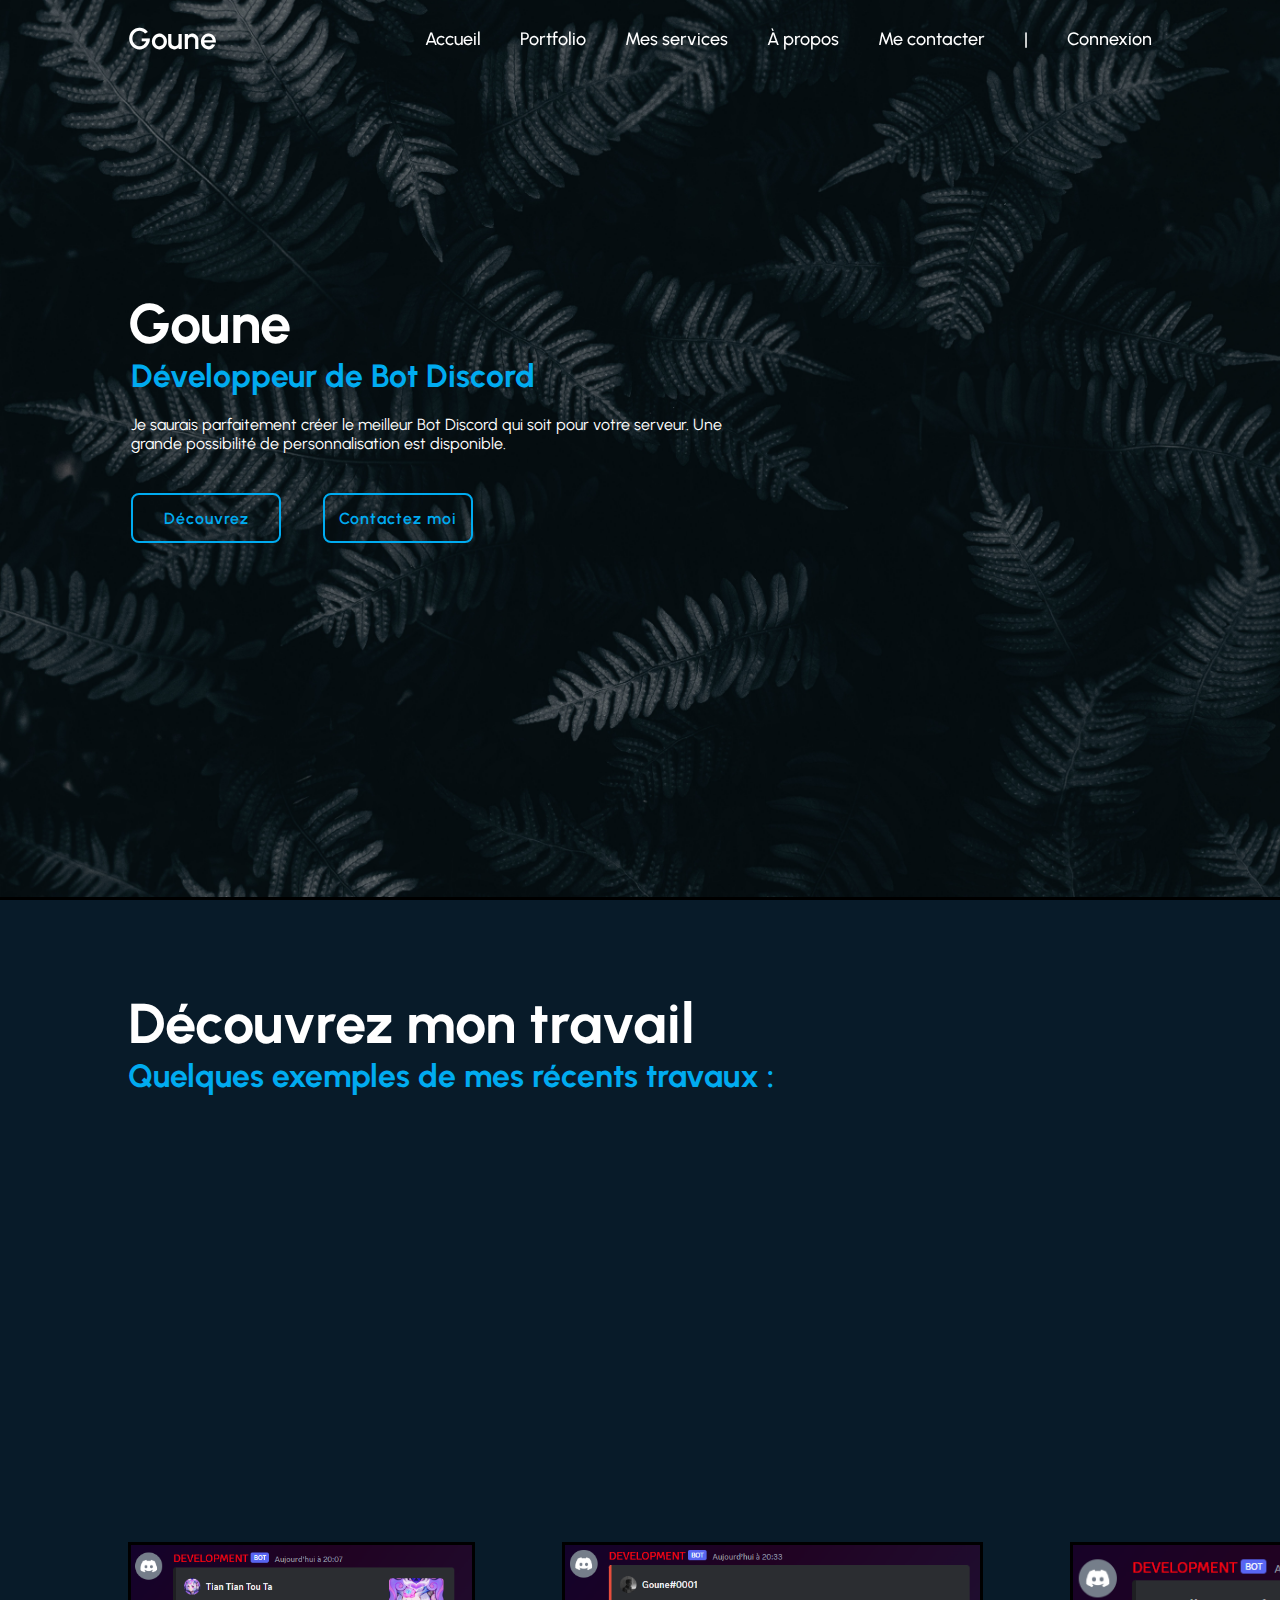
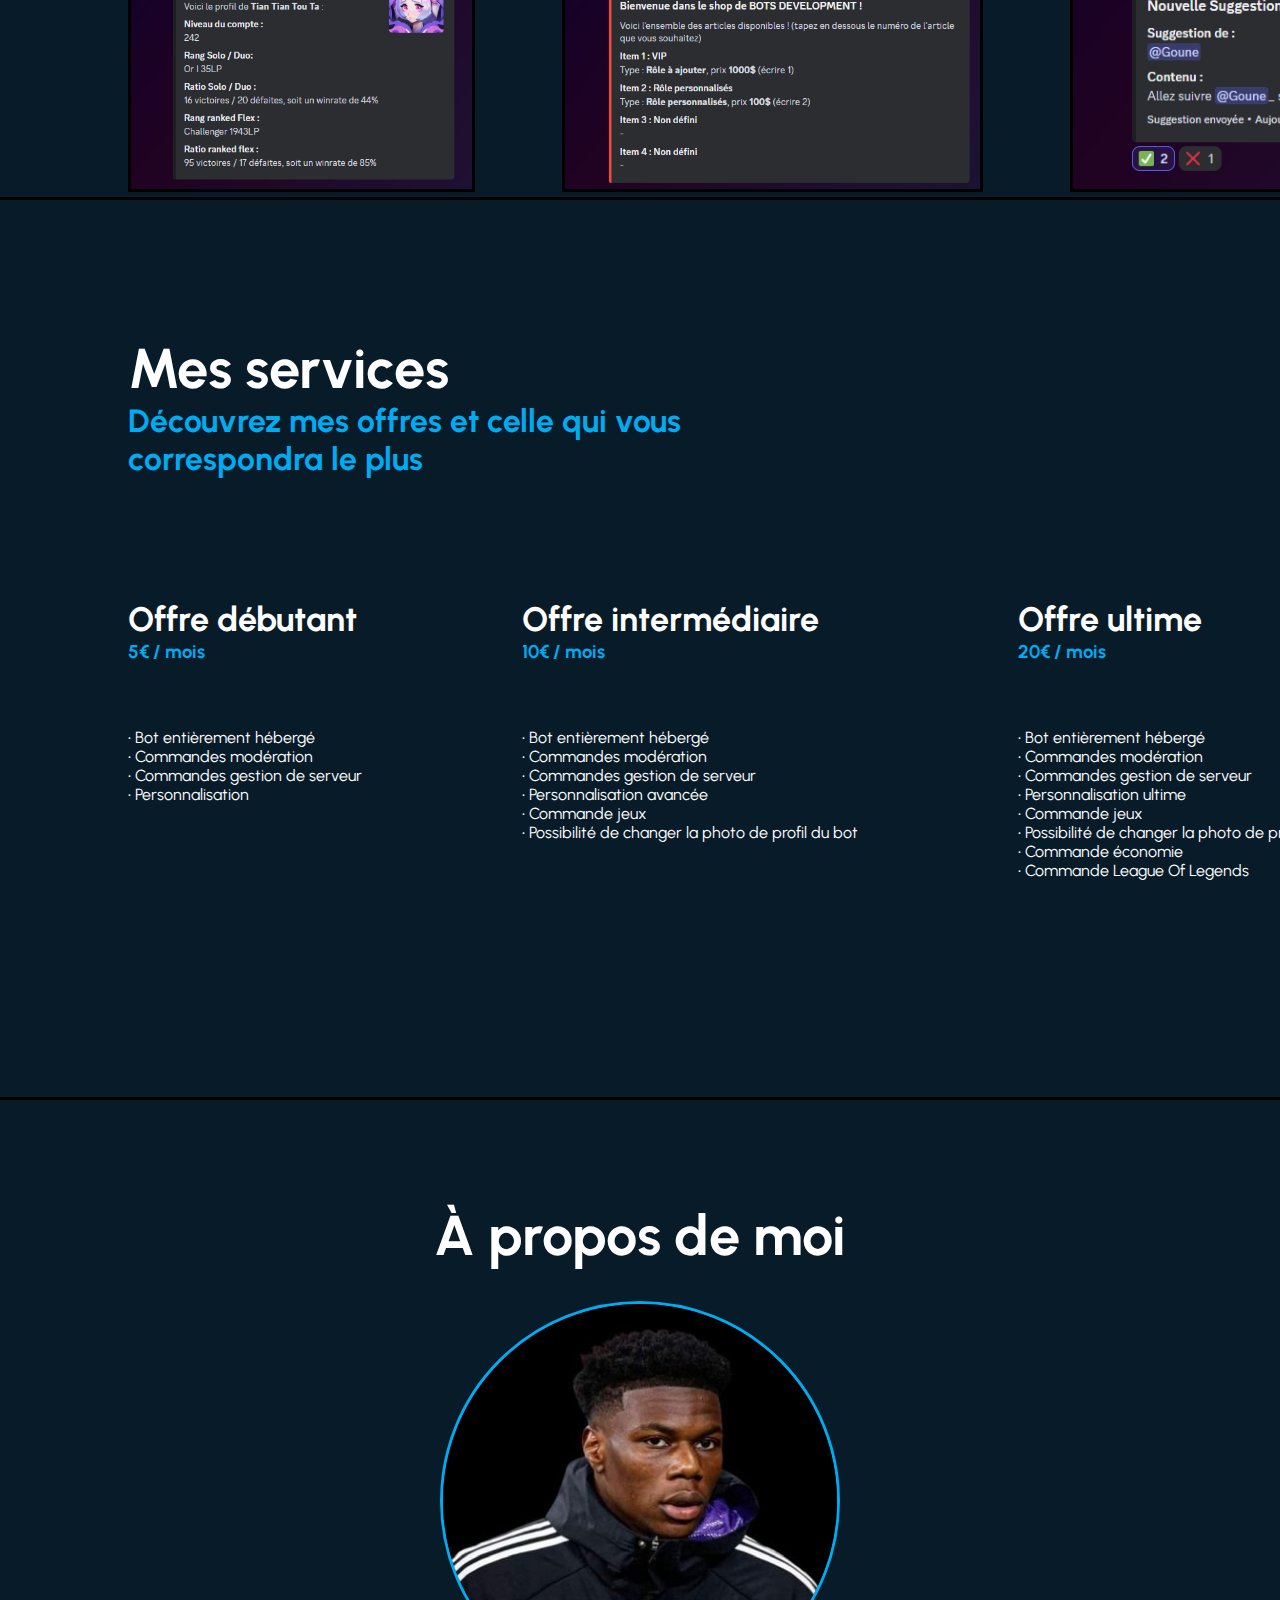
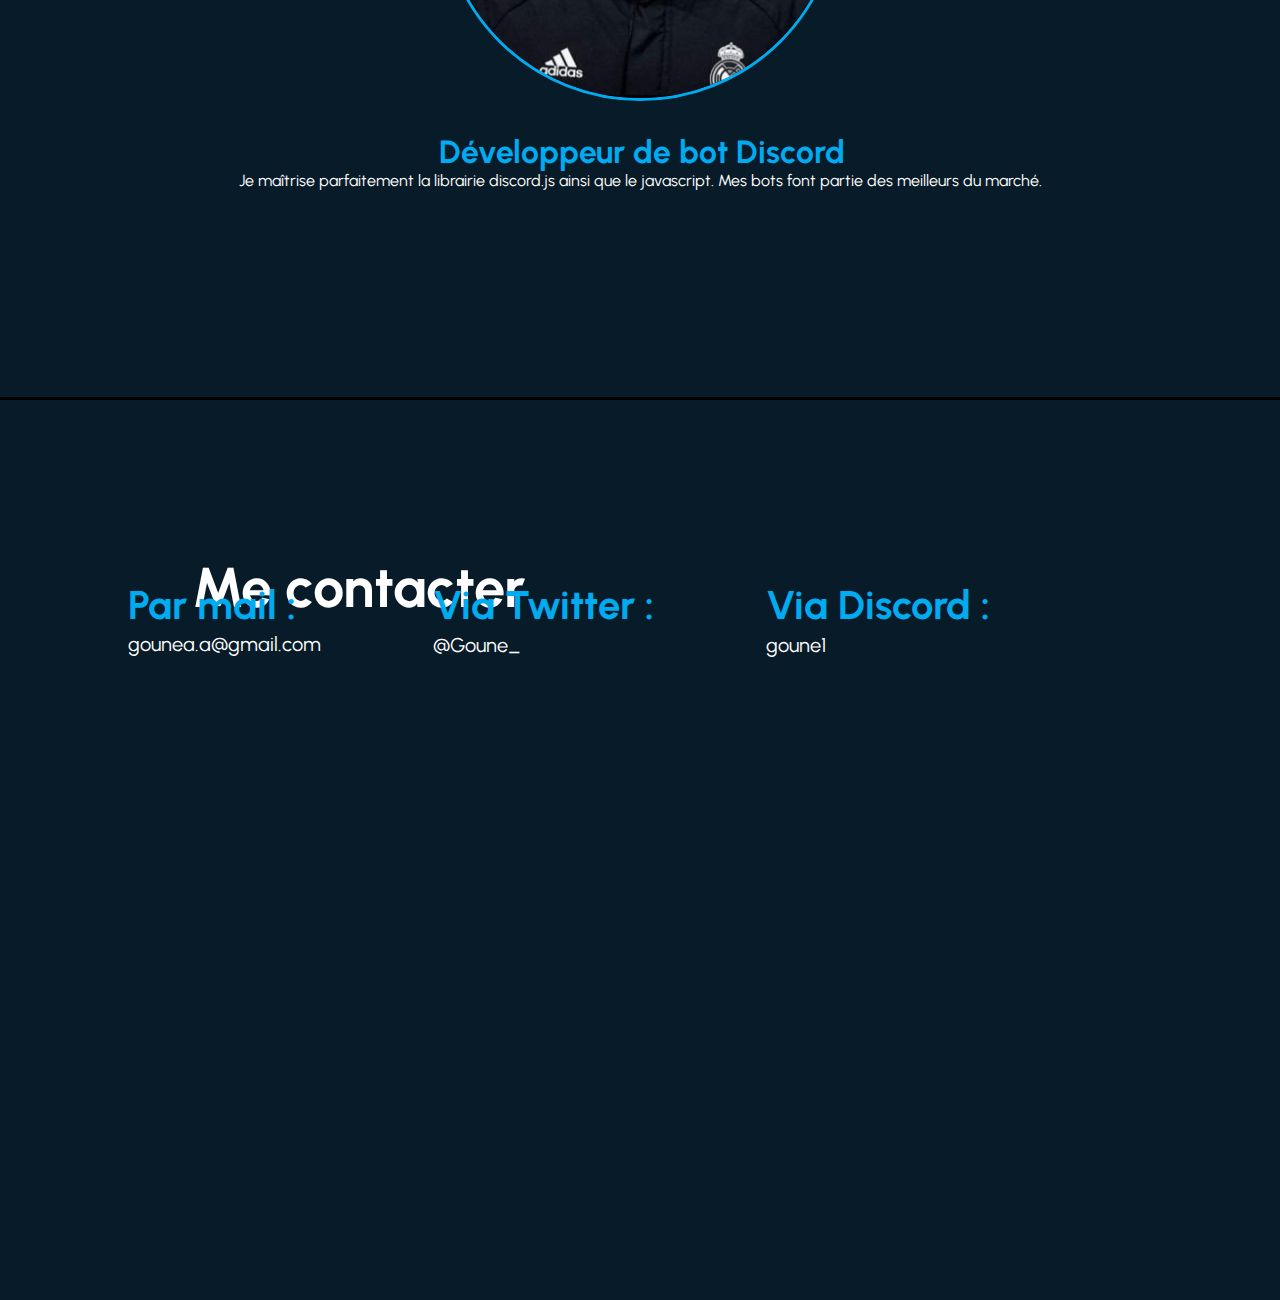
<file: index.html>
<!DOCTYPE html>

<html>
<head>
    <meta charset="UTF-8">
    <meta name="viewport" content="width=device-width, initial-scale=1.0">
    <title>My Portfolio</title>
    <link rel="stylesheet" type="text/css" href="style.css">
</head>

<body>
   
    <header class="header">
        <a id="home-btn" class="logo">Goune</a>
       
        <nav class="navbar">
            <a id="home-btn2">Accueil</a>
            <a id="portfolio-btn2">Portfolio</a>
            <a id="services-btn">Mes services</a>
            <a id="about-btn">À propos</a>
            <a id="contact-btn2">Me contacter</a>
            <a>|</a>
            <a href="login.html" class="action_btn">Connexion</a>
        </nav>
    </header>

    <section class="home">
        <div class="home-content">
            <h1>Goune</h1>
            <h3>Développeur de Bot Discord</h3>
            <p>Je saurais parfaitement créer le meilleur Bot Discord qui soit pour votre serveur. Une grande possibilité de personnalisation est disponible.</p>

            <div class="btn-box">
                <a id="portfolio-btn1">Découvrez</a>
                <a id="contact-btn1">Contactez moi</a>
            </div>
        </div>
    </section>

    

    <section class="discover">
        <div class="discover-main">
            <div class="discover-content">
                <h1>Découvrez mon travail</h1>
                <h3>Quelques exemples de mes récents travaux :</h3>
            </div>

            <iframe class="player" width="560" height="315" src="https://www.youtube.com/embed/a6lSSQZWzes?si=A5IQs-rSTSImmIBU" title="YouTube video player" frameborder="0" allow="accelerometer; autoplay; clipboard-write; encrypted-media; gyroscope; picture-in-picture; web-share" allowfullscreen></iframe>

            <div class="imglolbox">
                <img src="image/lol.png" class="lol">
                <img src="image/shop.png" class="shop">
                <img src="image/suggest.png" class="suggest">
            </div>
        </div> 
    </section>



    <section class="services">
        <div class="services-content">
            <h1>Mes services</h1>
            <h3>Découvrez mes offres et celle qui vous correspondra le plus</h3>
        </div>

        <div class="offers">
            <div class="debutant">
                <h1>Offre débutant</h1> 
                <h3>5€ / mois</h3>
                <p>• Bot entièrement hébergé</p>
                <p>• Commandes modération</p>
                <p>• Commandes gestion de serveur</p>
                <p>• Personnalisation</p>
            </div>

            <div class="intermedaire">
                <h1>Offre intermédiaire</h1> 
                <h3>10€ / mois</h3>
                <p>• Bot entièrement hébergé</p>
                <p>• Commandes modération</p>
                <p>• Commandes gestion de serveur</p>
                <p>• Personnalisation avancée</p>
                <p>• Commande jeux</p>
                <p>• Possibilité de changer la photo de profil du bot</p>
            </div>

            <div class="ultime">
                <h1>Offre ultime</h1> 
                <h3>20€ / mois</h3>
                <p>• Bot entièrement hébergé</p>
                <p>• Commandes modération</p>
                <p>• Commandes gestion de serveur</p>
                <p>• Personnalisation ultime</p>
                <p>• Commande jeux</p>
                <p>• Possibilité de changer la photo de profil du bot</p>
                <p>• Commande économie</p>
                <p>• Commande League Of Legends</p>
            </div>
        </div>
    </section>



    <section class="about">
        <div class="about-content">
            <h1>À propos de moi</h1>
        </div>

        <div class="about-img">
            <img src="image/tchouameni.jpg">
        </div>

        <div class="">
            <h3>Développeur de bot Discord</h3>
            <p>Je maîtrise parfaitement la librairie discord.js ainsi que le javascript. Mes bots font partie des meilleurs du marché.</p>
        </div>
    </section>



    <section class="contact">
        <div class="contact-content">
            <h1>Me contacter</h1>
        </div>

        <div class="rs">
            <div class="mail">
                <h3>Par mail :</h3>
                <p>gounea.a@gmail.com</p>
            </div>

            <div class="twitter">
                <h3>Via Twitter :</h3>
                <p>@Goune_</p>
            </div>

            <div class="discord">
                <h3>Via Discord :</h3>
                <p>goune1</p>
            </div>
        </div>
    </section>

</body>



<script src="js/main.js"></script>

</html>
</file>
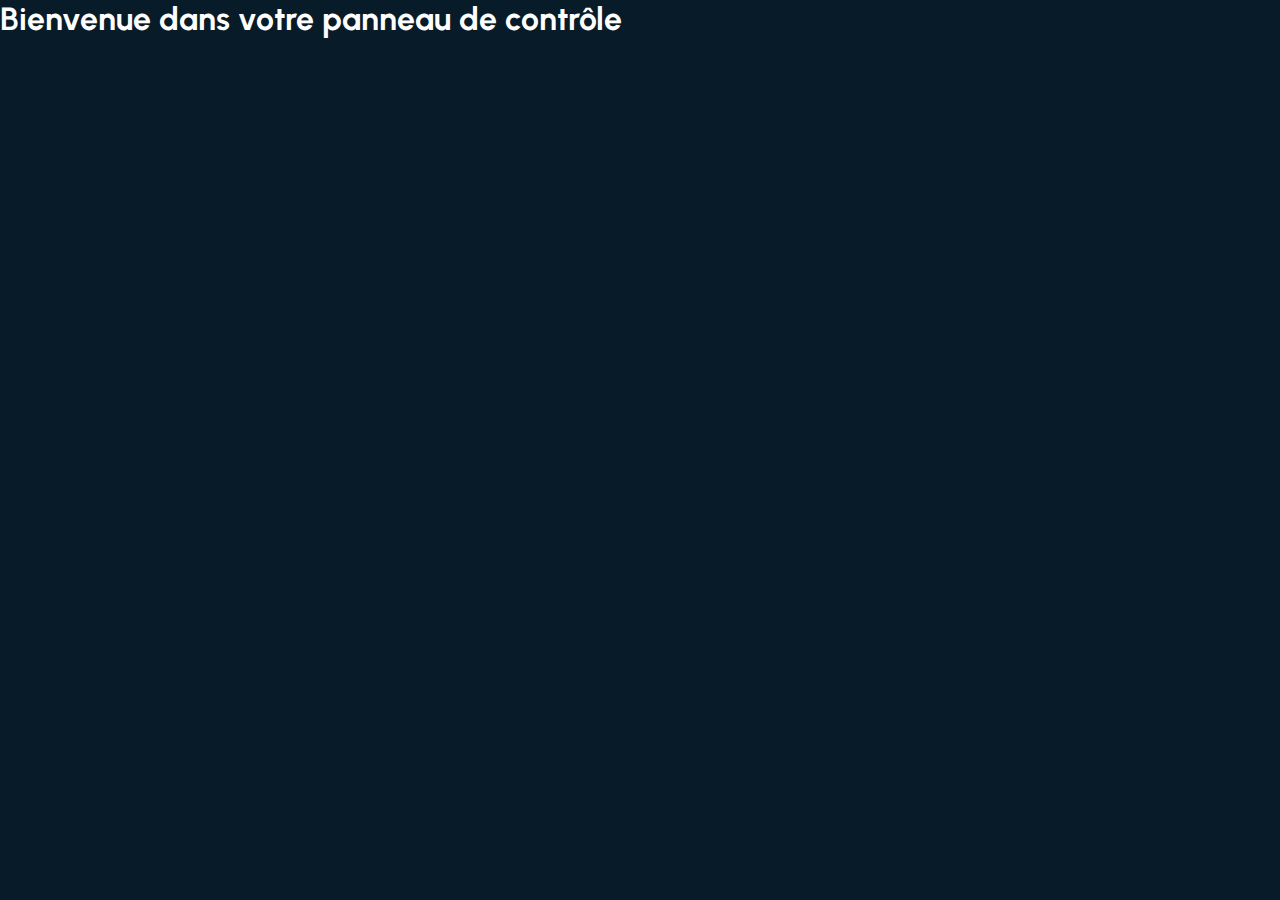
<file: dashboard.html>
<!DOCTYPE html>
<html lang="en">
<head>
    <meta charset="UTF-8">
    <meta name="viewport" content="width=device-width, initial-scale=1.0">
    <link rel="stylesheet" href="css/dashboard.css">
    <title>Dashboard</title>
</head>
<body>
    <h1>Bienvenue dans votre panneau de contrôle</h1>
</body>
</html>
</file>
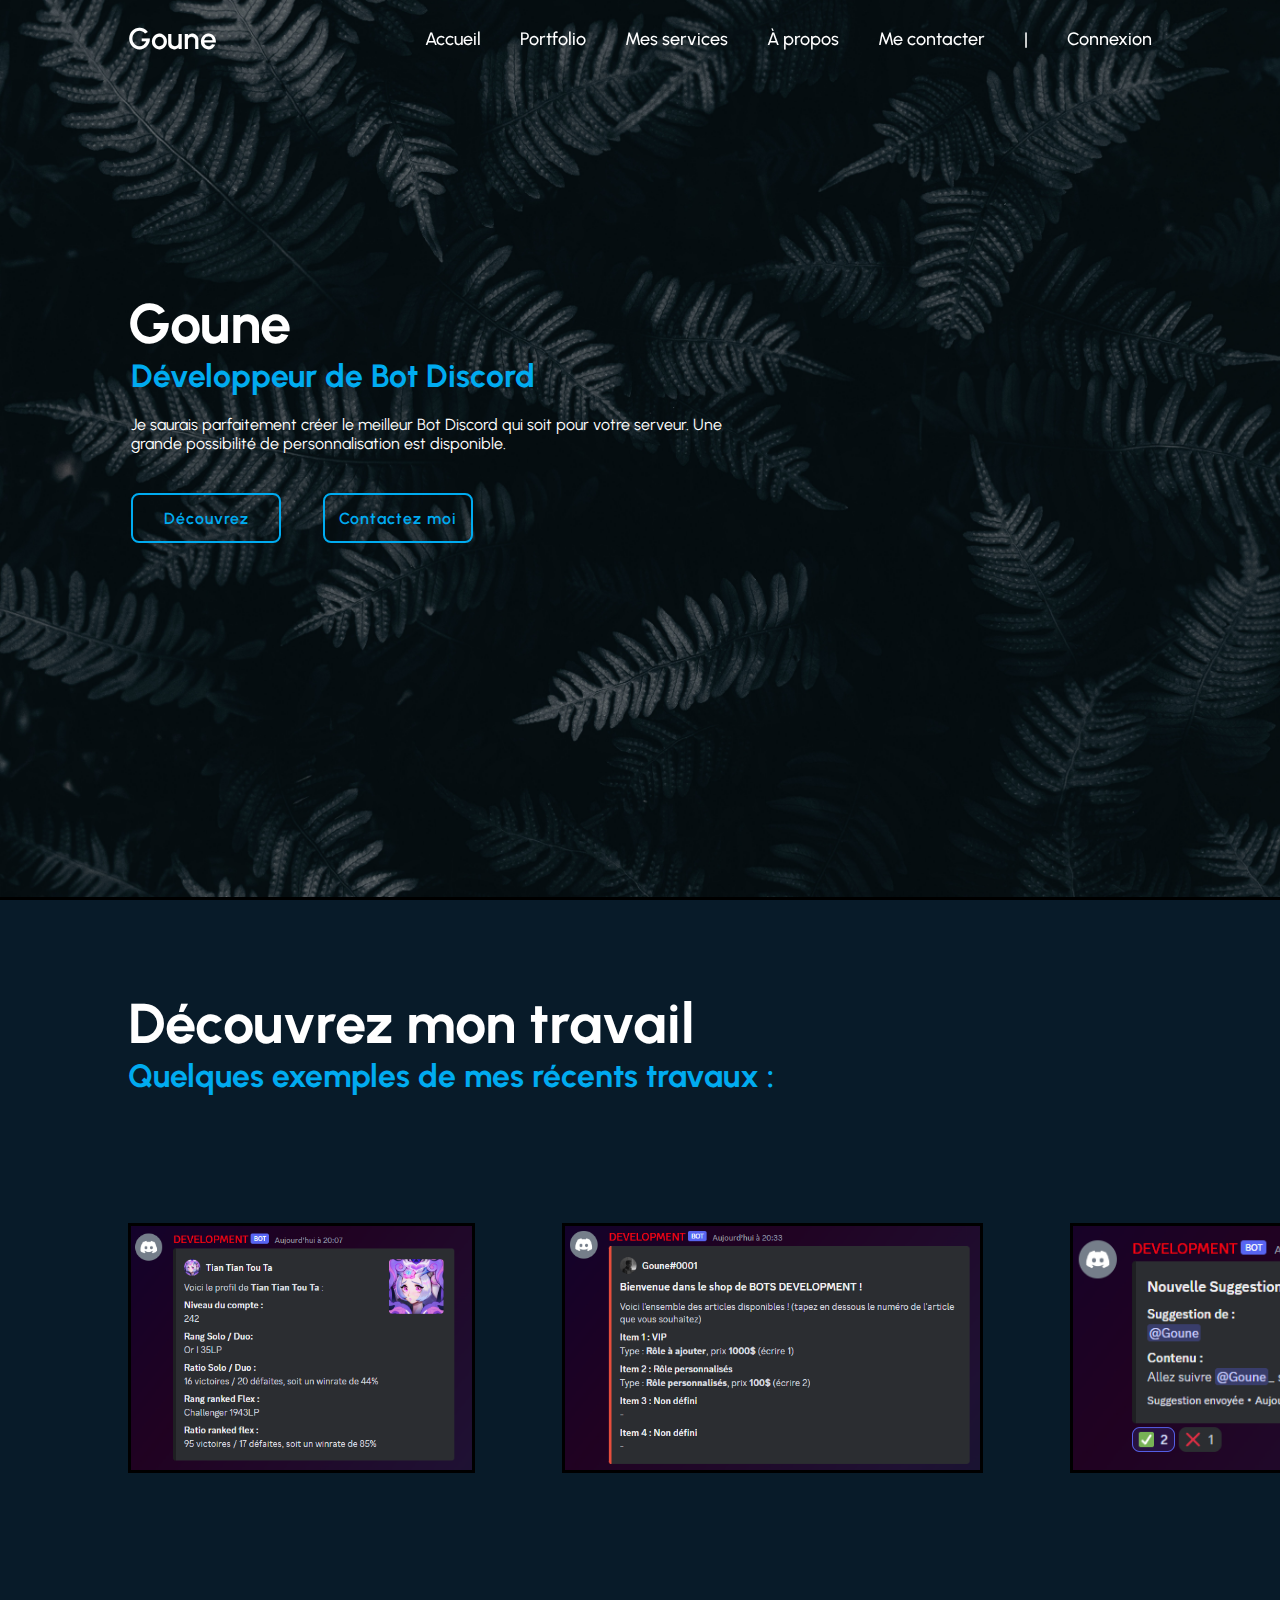
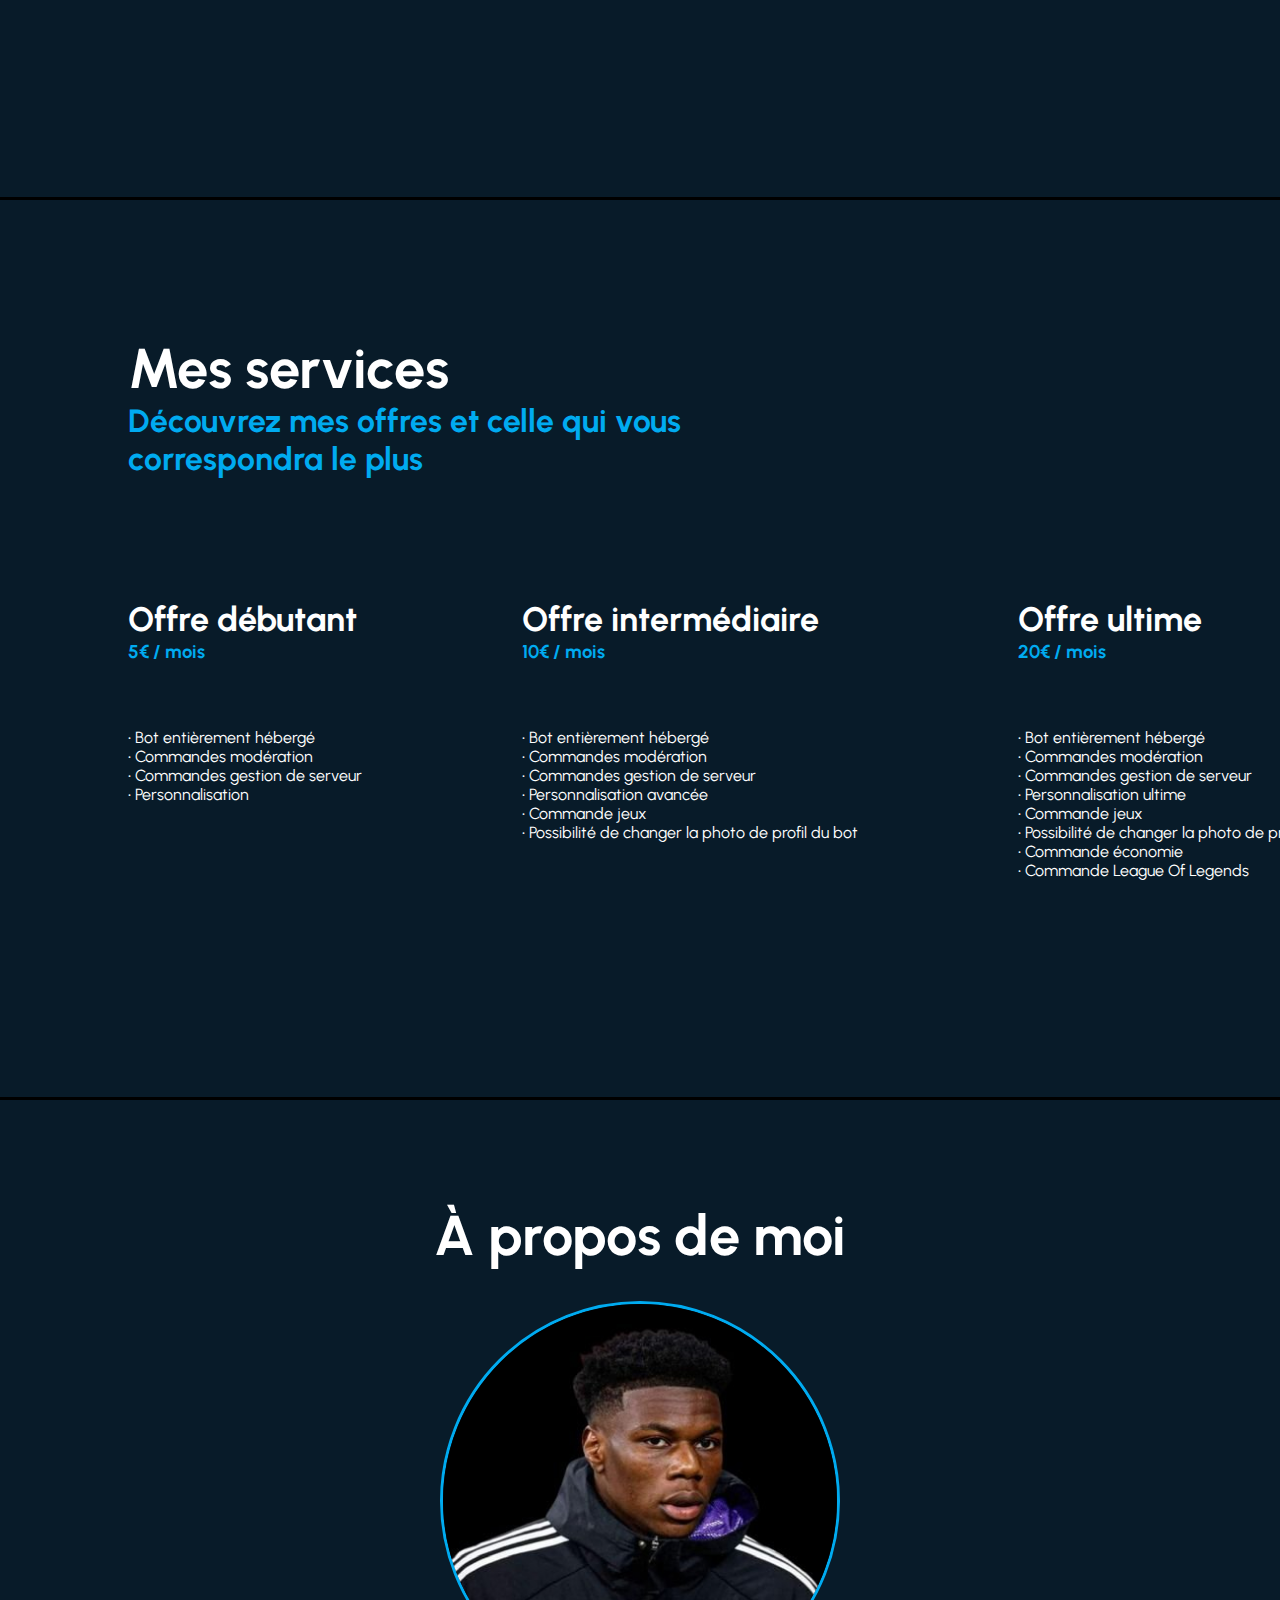
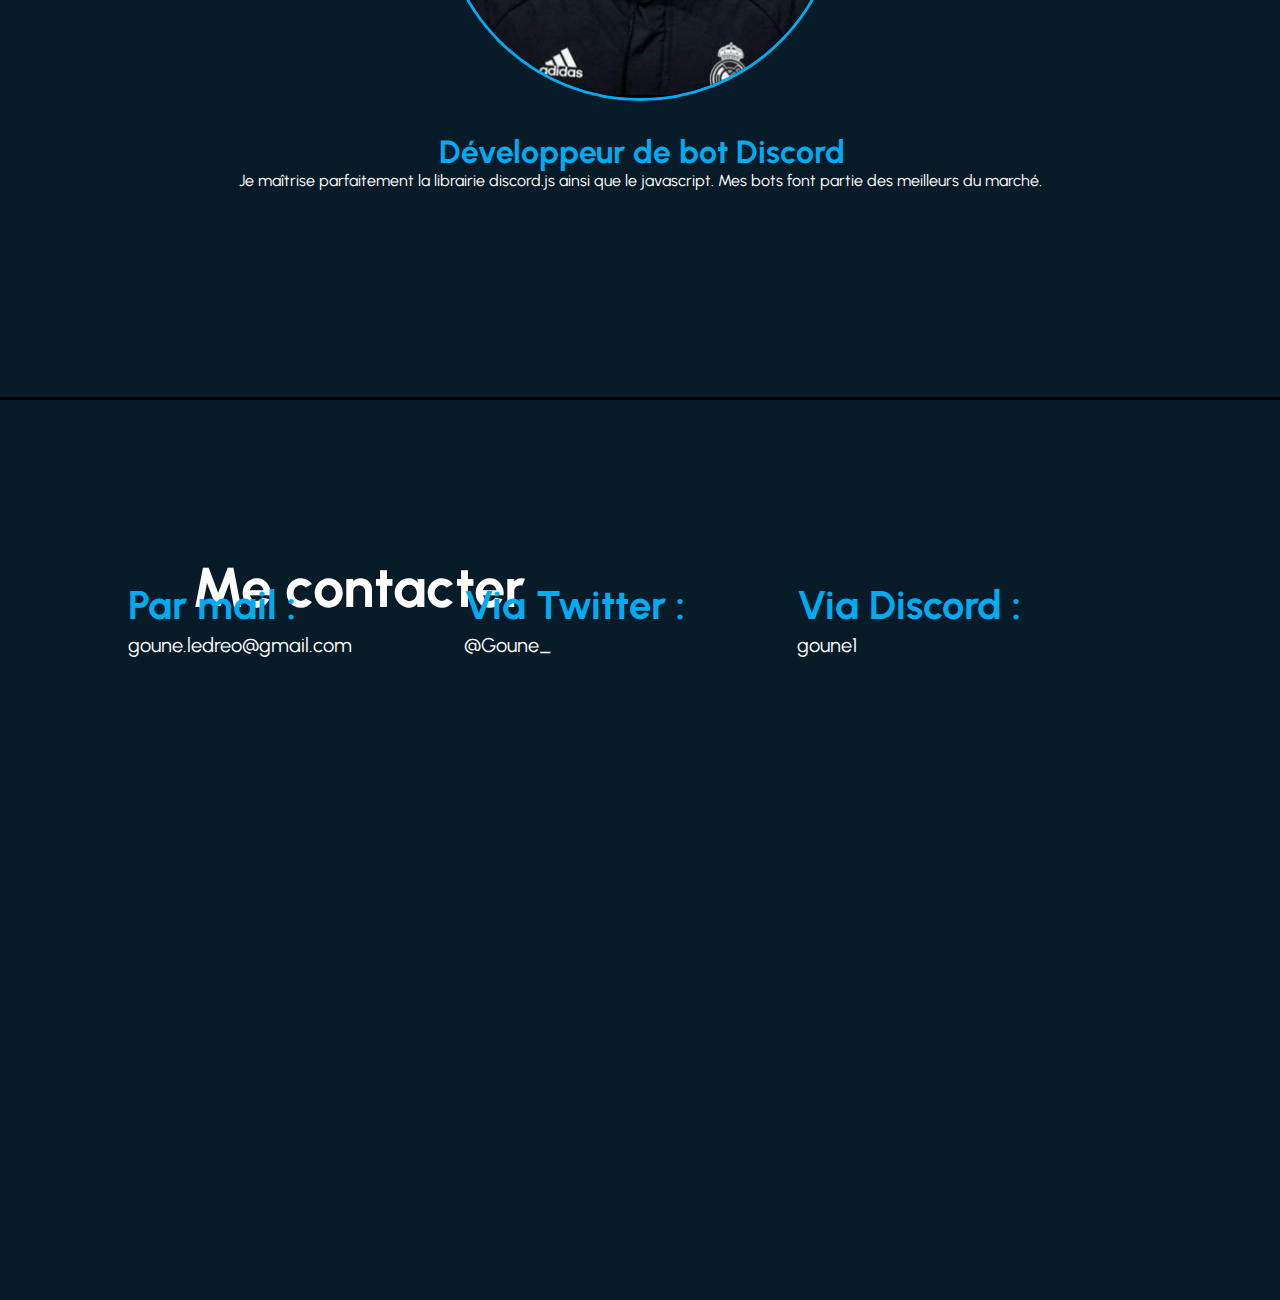
<file: home.html>
<!DOCTYPE html>

<html>
<head>
    <meta charset="UTF-8">
    <meta name="viewport" content="width=device-width, initial-scale=1.0">
    <title>My Portfolio</title>
    <link rel="stylesheet" type="text/css" href="style.css">
</head>

<body>
   
    <header class="header">
        <a id="home-btn" class="logo">Goune</a>
       
        <nav class="navbar">
            <a id="home-btn2">Accueil</a>
            <a id="portfolio-btn2">Portfolio</a>
            <a id="services-btn">Mes services</a>
            <a id="about-btn">À propos</a>
            <a id="contact-btn2">Me contacter</a>
            <a>|</a>
            <a href="login.html" class="action_btn">Connexion</a>
        </nav>
    </header>

    <section class="home">
        <div class="home-content">
            <h1>Goune</h1>
            <h3>Développeur de Bot Discord</h3>
            <p>Je saurais parfaitement créer le meilleur Bot Discord qui soit pour votre serveur. Une grande possibilité de personnalisation est disponible.</p>

            <div class="btn-box">
                <a id="portfolio-btn1">Découvrez</a>
                <a id="contact-btn1">Contactez moi</a>
            </div>
        </div>
    </section>

    <section class="discover">
        <div class="discover-main">
            <div class="discover-content">
                <h1>Découvrez mon travail</h1>
                <h3>Quelques exemples de mes récents travaux :</h3>
            </div>

            <div class="imglolbox">
                <img src="image/lol.png" class="lol">
                <img src="image/shop.png" class="shop">
                <img src="image/suggest.png" class="suggest">
            </div>
        </div> 
    </section>

    <section class="services">
        <div class="services-content">
            <h1>Mes services</h1>
            <h3>Découvrez mes offres et celle qui vous correspondra le plus</h3>
        </div>

        <div class="offers">
            <div class="debutant">
                <h1>Offre débutant</h1> 
                <h3>5€ / mois</h3>
                <p>• Bot entièrement hébergé</p>
                <p>• Commandes modération</p>
                <p>• Commandes gestion de serveur</p>
                <p>• Personnalisation</p>
            </div>

            <div class="intermedaire">
                <h1>Offre intermédiaire</h1> 
                <h3>10€ / mois</h3>
                <p>• Bot entièrement hébergé</p>
                <p>• Commandes modération</p>
                <p>• Commandes gestion de serveur</p>
                <p>• Personnalisation avancée</p>
                <p>• Commande jeux</p>
                <p>• Possibilité de changer la photo de profil du bot</p>
            </div>

            <div class="ultime">
                <h1>Offre ultime</h1> 
                <h3>20€ / mois</h3>
                <p>• Bot entièrement hébergé</p>
                <p>• Commandes modération</p>
                <p>• Commandes gestion de serveur</p>
                <p>• Personnalisation ultime</p>
                <p>• Commande jeux</p>
                <p>• Possibilité de changer la photo de profil du bot</p>
                <p>• Commande économie</p>
                <p>• Commande League Of Legends</p>
            </div>
        </div>
    </section>



    <section class="about">
        <div class="about-content">
            <h1>À propos de moi</h1>
        </div>

        <div class="about-img">
            <img src="image/tchouameni.jpg">
        </div>

        <div class="">
            <h3>Développeur de bot Discord</h3>
            <p>Je maîtrise parfaitement la librairie discord.js ainsi que le javascript. Mes bots font partie des meilleurs du marché.</p>
        </div>
    </section>

    <section class="contact">
        <div class="contact-content">
            <h1>Me contacter</h1>
        </div>

        <div class="rs">
            <div class="mail">
                <h3>Par mail :</h3>
                <p>goune.ledreo@gmail.com</p>
            </div>

            <div class="twitter">
                <h3>Via Twitter :</h3>
                <p>@Goune_</p>
            </div>

            <div class="discord">
                <h3>Via Discord :</h3>
                <p>goune1</p>
            </div>
        </div>
    </section>

</body>






<script src="js/main.js"></script>

</html>
</file>
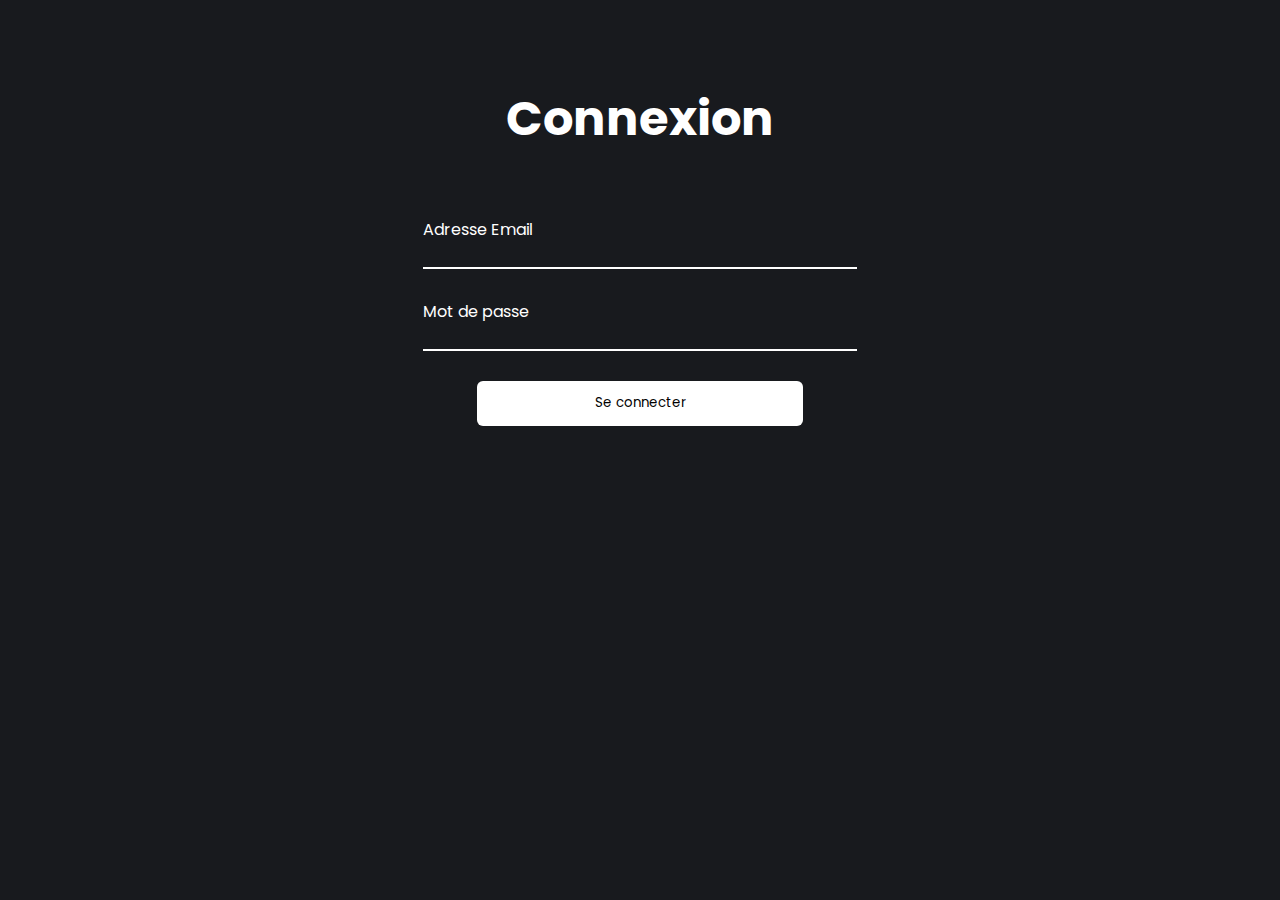
<file: login.html>
<!DOCTYPE html>
<html lang="en">

<head>
    <meta charset="UTF-8">
    <meta name="viewport" content="width=device-width, initial-scale=1.0">
    <link href="https://fonts.googleapis.com/icon?family=Material+Icons+Sharp" rel="stylesheet">
    <link rel="stylesheet" href="css/login.css">
    <title>Login</title>
</head>

<body>
    
    <main>
        <h1>Connexion</h1>

        <div class="wrapper">
            <div class="form-box login">
                <form class="login_form" method="post" name="form">
                    <div class="input-box">
                        <label>Adresse Email</label>
                        <input type="text" id="email">
                        
                    </div>
                    <div class="input-box">
                        <label>Mot de passe</label>
                        <input type="password" id="password">
                        
                    </div>
                    <div class="btn">
                        <button type="submit" id="submit" onclick="auth()">Se connecter</button>
                    </div>
                </form>
            </div>
        </div>

        <script src="js/login.js"></script>

        
    </main>

</body>
</file>
<file: style.css>
@import url('https://fonts.googleapis.com/css2?family=Urbanist:wght@500&display=swap'); 

* {
    margin: 0;
    padding: 0;
    box-sizing: border-box;
    font-family: 'Urbanist', sans-serif;
}

body {
    color: white;
}


/* NAVBAR */

.header {
    position: fixed;
    top: 0;
    left: 0;
    width: 100%;
    padding: 20px 10%;
    background: transparent;
    display: flex;
    justify-content: space-between;
    align-items: center;
    z-index: 100;
}

.header a {
    font-size: 30px;
    color: white;
    text-decoration: none;
    font-weight: 600;
    transition: .3s;
    cursor: pointer;
}

.header a:hover {
    color: #00abf0;
}

.navbar a {
    font-size: 18px;
    color: white;
    text-decoration: none;
    font-weight: 500;
    margin-left: 35px;
    transition: .3s;
}

.navbar a:hover {
    color: #00abf0;
}



/* HOME */

.home {
    background: url('wallpaper.jpg') no-repeat;
    background-size: cover;
    height: 100vh;
    display: flex;
    align-items: center;
    padding-left: 10%;
    padding-bottom: 5%;
    border-bottom: 3px solid black;
}

.home-content {
    max-width: 600px;
}

.home-content h1 {
    font-size: 56px;
    color: white;
    font-weight: 700;
}

.home-content h3 {
    font-size: 32px;
    color: #00abf0;
    font-weight: 700;
    padding: 0 0.5%;
}

.home-content p {
    font-size: 16px;
    color: white;
    padding-left: 0.5%;
    margin: 20px 0 40px
}

.home-content .btn-box {
    display: flex;
    justify-content: space-between;
    width: 345px;
    height: 50px;
    padding-left: 0.5%;
}

.btn-box a {
    position: relative;
    display: inline-flex;
    justify-content: center;
    align-items: center;
    width: 150px;
    height: 100%;
    background: transparent;
    border: 2px solid #00abf0;
    border-radius: 8px;
    text-decoration: none;
    font-weight: 600;
    letter-spacing: 1px;
    color: #00abf0;
    z-index: 1;
    overflow: hidden;
    cursor: pointer;
}

.btn-box a::before {
    content: '';
    position: absolute;
    top: 0;
    left: 0;
    width: 0;
    height: 100%;
    z-index: -1;
    transition: .5s;
    color: white;
    background: #00abf0;
}

.btn-box a:hover::before {
    width: 100%;
}

.btn-box a:hover {
    color: #081b29;
}


/* DISCOVER */


.discover {
    background: #081b29;
    height: 100vh;
    display: flex;
    border-bottom: 3px solid black;
    padding-left: 10%;
}

.discover-content {
    position: relative;
    top: 10%;
    width: 670px;
    max-height: 130px;
}

.discover h1 {
    font-size: 56px;
    font-weight: 700;
}

.discover h3 {
    font-size: 32px;
    color: #00abf0;
    font-weight: 700;
}

.player {
    position: relative;
    top: 17%;
}

.imglolbox {
    display: flex;
    justify-content: space-between;
    gap: 10%;
    align-items: center;
    padding-right: 40%;
    padding-top: 15%;
}

.discover img {
    border: 3px solid black;
}

.lol {
    width: 500px;
    height: 250px;
    object-fit: cover;
}

.shop {
    width: 500px;
    height: 250px;
    object-fit: cover;
}

.suggest {
    width: 450px;
    height: 250px;
    object-fit:cover;
}


/*SERVICES */


.services {
    background: #081b29;
    height: 100vh;
    border-bottom: 3px solid black;
}

.services-content {
    width: 670px;
    max-height: 130px;
    position: relative;
    left: 10%;
    top: 15%
}

.services-content h1 {
    font-size: 56px;
    font-weight: 700;
}

.services-content h3 {
    font-size: 32px;
    color: #00abf0;
    font-weight: 700;
}

.services .offers {
    display: flex;
    position: relative;
    top: 30%;
    left: 10%;
    gap: 10rem;
}

.services .offers h1 {
    font-size: 34px;
}

.services .offers h3 {
    color: #00abf0;
}

.services .offers p {
    position: relative;
    top: 30%;
    font-size: 16px;
}


/* ABOUT */


.about {
    background: #081b29;
    height: 100vh;
    display: flex;
    align-items: center;
    flex-direction: column;
    gap: 2rem;
    border-bottom: 3px solid black;
    padding-top: 8%;
}

.about-content {
    width: 670px;
    max-height: 130px;
    display: flex;
    justify-content: center;
    align-items: center;
}

.about h1 {
    font-size: 56px;
    font-weight: 700;
}

.about h3 {
    padding-left: 25%;
    font-size: 32px;
    color: #00abf0;
    font-weight: 700;
}

.about img {
    position: relative;
    width: 25rem;
    height: 25rem;
    border-radius: 50%;
    display: flex;
    justify-content: center;
    align-items: center;
}

.about-img img {
    width: 100%;
    border-radius: 50%;
    border: .2rem solid #00abf0;
}
    


/* CONTACT */


.contact {
    background: #081b29;
    height: 100vh;
}

.contact-content {
    padding-bottom: 25%;
    width: 1920px;
}

.contact h1 {
    font-size: 56px;
    font-weight: 700;
    padding-left: 10%;
    padding-top: 8%;
}

.contact .rs {
    display: flex;
    gap: 7rem;
    position: relative;
    top: -40%;
    left: 10%;
}

.contact .rs h3 {
    font-size: 40px;
    padding-bottom: 2%;
    color: #00abf0;
}

.contact .rs p {
    font-size: 20px;
}
</file>
<file: css/dashboard.css>
@import url('https://fonts.googleapis.com/css2?family=Urbanist:wght@500&display=swap'); 

* {
    margin: 0;
    padding: 0;
    box-sizing: border-box;
    font-family: 'Urbanist', sans-serif;
}

body {
    background: #081b29;
    color: white;
}
</file>
<file: css/login.css>
@import url('https://fonts.googleapis.com/css2?family=Poppins:wght@300;400;500;600;700;800&display=swap');

body {
    background-color:  #181a1e;
}

h1 {
    font-family: 'Poppins', sans-serif;
    font-size: 300%;
    color: white;
    display: flex;
    justify-content: center;
    align-items: center;
    padding-top: 4%;
}

.wrapper {
    display: flex;
    justify-content: center;
    align-items: center;
}

.input-box {
    width: 100%;
    height: 50px;
    border-bottom: 2px solid white;
    margin: 30px 0;
}

.input-box input {
    width: 75%;
    height: 40%;
    background:transparent;
    border: none;
    outline: none;
    color:white;
    font-family: 'Poppins', sans-serif;
    font-size: 1rem;
}


label {
    padding-bottom: 10%;
    font-family: 'Poppins', sans-serif;
    color: white; 
}

.btn {
    display: flex;
    justify-content: center;
    align-items: center;
}

button {
    font-family: 'Poppins', sans-serif;
    width: 75%;
    height: 45px;
    background: white;
    border: none;
    outline: none;
    border-radius: 6px;
    cursor: pointer;
}
</file>
